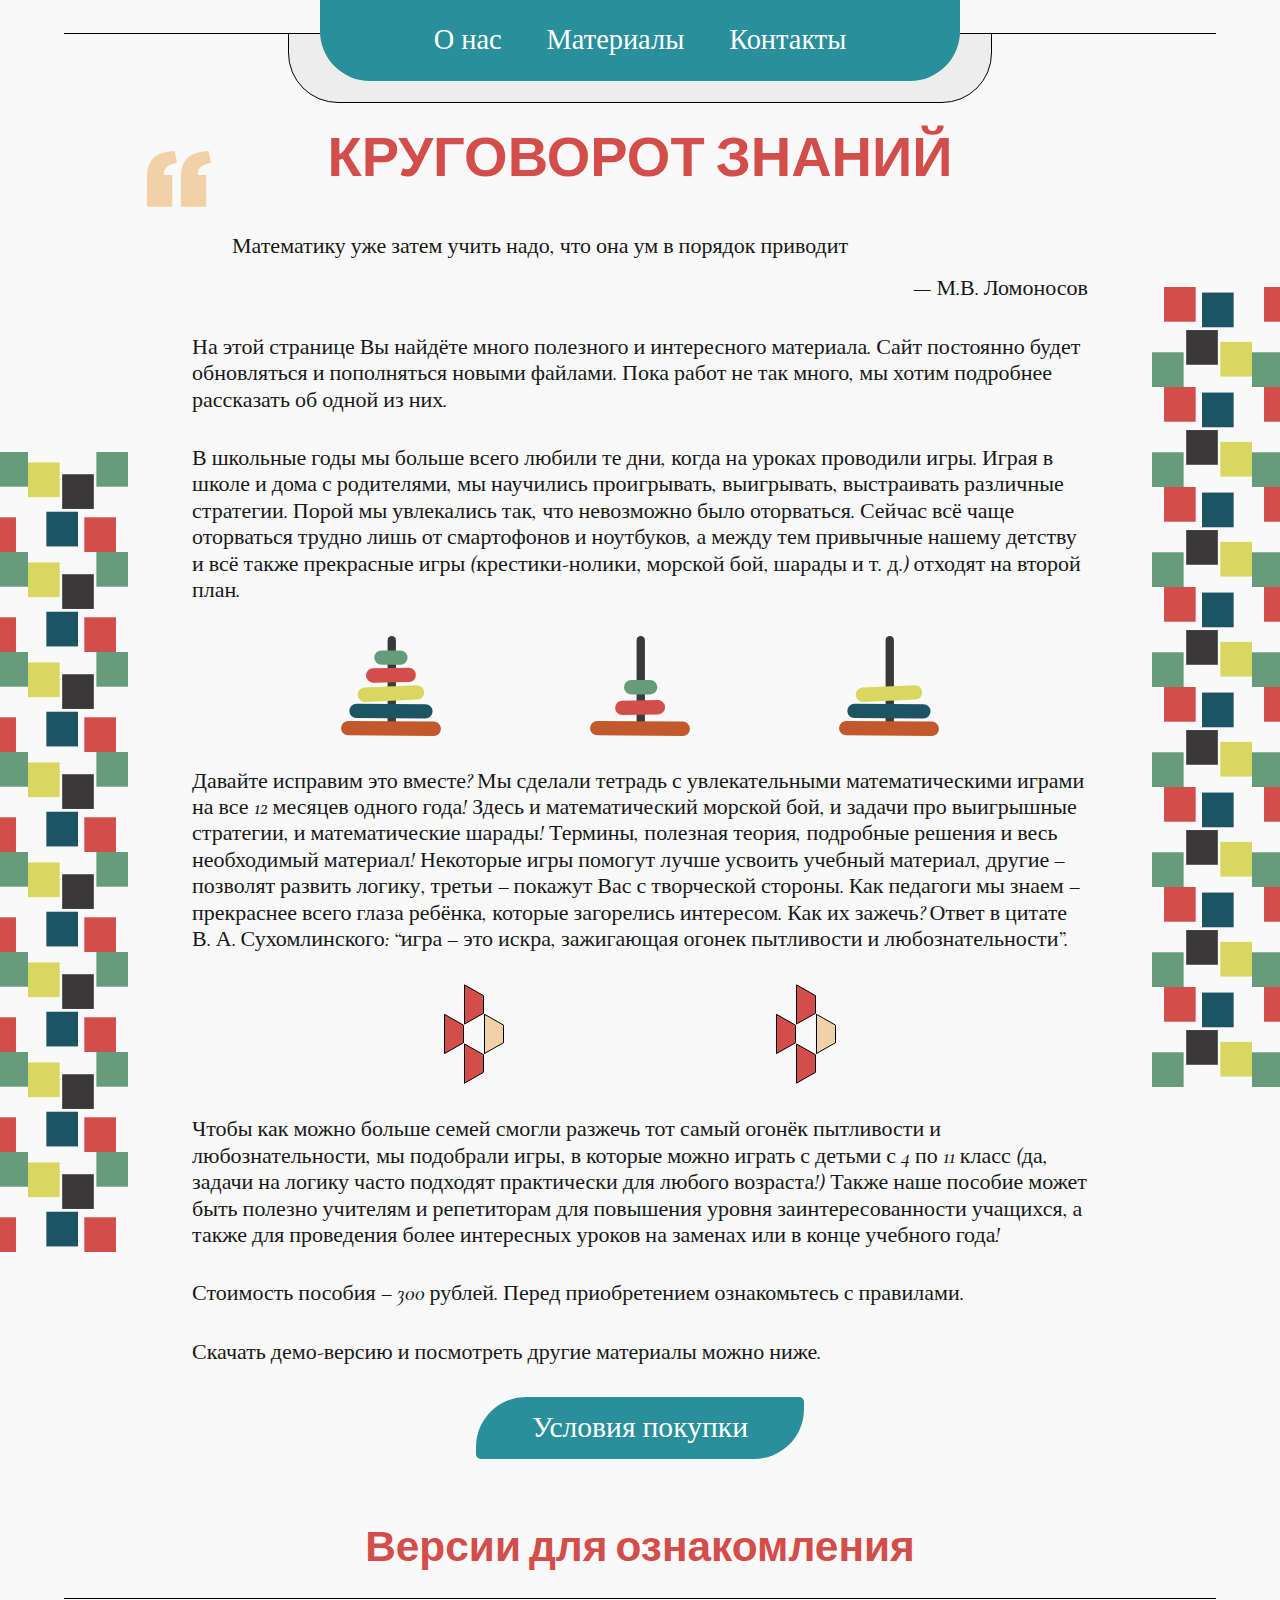
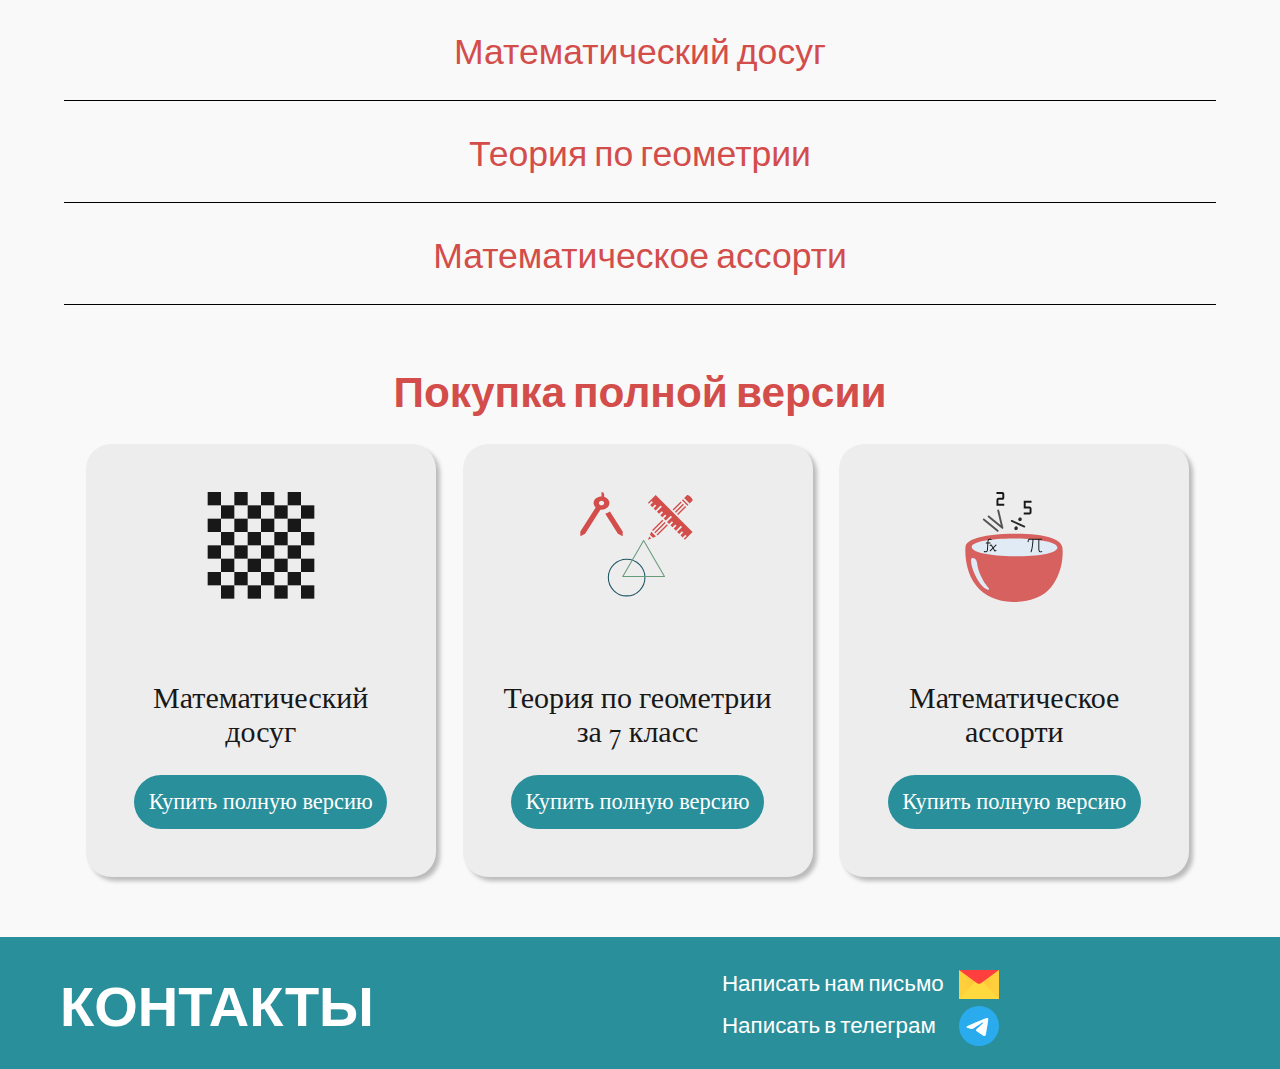
<file: product.html>
<!DOCTYPE html>
<html lang="ru, en">
<head>
  <meta charset="UTF-8">
  <meta name="viewport" content="width=device-width, initial-scale=1.0">
  <meta name="yandex-verification" content="fe86a9b0353e3607"/>
  <meta name="google-site-verification" content="FUcq02Da7IdG1cM598USEw3ia6Rcg7hUcxEe0MeNn3c"/>
  <meta name="keywords" content="Математика, геометрия, тренажёры по математике, тренажеры по геометрии, математические игры, методические рекомендации, материалы для учителей, математический досуг">
  <meta name="description" content="Добро пожаловать в круговорот математических знаний! Здесь Вы найдёте интересные математические задачи, игры, теорию по геометрии и методические разработки по математике">
  <meta property="og:title" content="Круговорт знаний">
  <meta property="og:description" content="Добро пожаловать в круговорот математических знаний! Здесь Вы найдёте интересные математические задачи, игры, теорию по геометрии и методические разработки по математике">
  <meta property="og:image" content="">
  <meta property="og:url" content="">
  <title>Круговорт знаний. Материалы</title>
  <link rel="stylesheet" href="css/product_style.css">
  <script defer src="js/product.min.js"></script>
</head>
<body>
  <header class="header scroll">
    <div class="header__container">
      <nav class="header__nav">
        <menu class="nav__menu">
          <li class="menu__item"><a href="index.html" class="menu__link" target="_blank">О нас</a></li>
          <li class="menu__item"><a href="#product" class="menu__link">Материалы</a></li>
          <li class="menu__item"><a href="#contacts-us" class="menu__link">Контакты</a></li>
        </menu>
      </nav>
    </div>
  </header>

  <main class="main scroll">
    <section class="main__container_productpage">
      <div class="main__content-container_productpage">
        <h1 class="main__title main__title_productpage">КРУГОВОРОТ ЗНАНИЙ</h1>
        <blockquote class="main__quote">
          <p class="main__text main__text_quote">Математику уже затем учить надо, что она ум в порядок приводит</p>
        </blockquote>
        <p class="main__text qoute__author">&#8212 М.В. Ломоносов</p>
        <p class="main__text">На этой странице Вы найдёте много полезного и интересного материала. Сайт постоянно будет обновляться и пополняться новыми файлами. Пока работ не так много, мы хотим подробнее рассказать об одной из них.</p>
        <p class="main__text">В школьные годы мы больше всего любили те дни, когда на уроках проводили игры. Играя в школе и дома с родителями, мы научились проигрывать, выигрывать, выстраивать различные стратегии. Порой мы увлекались так, что невозможно было оторваться. Сейчас всё чаще оторваться трудно лишь от смартофонов и ноутбуков, а между тем привычные нашему детству и всё также прекрасные игры (крестики-нолики, морской бой, шарады и т. д.) отходят на второй план.</p>
        <div class="main__separator_container main__separator_productpage">
          <div class="separator__piramid_1"></div>
          <div class="separator__piramid_2"></div>
          <div class="separator__piramid_3"></div>
        </div>
        <p class="main__text">Давайте исправим это вместе?  Мы сделали тетрадь с увлекательными математическими играми на все 12 месяцев одного года! Здесь и математический морской бой, и задачи про выигрышные стратегии, и математические шарады! Термины, полезная теория, подробные решения и весь необходимый материал!  Некоторые игры помогут лучше усвоить учебный материал, другие – позволят развить логику, третьи – покажут Вас с творческой стороны. Как педагоги мы знаем – прекраснее всего глаза ребёнка, которые загорелись интересом. Как их зажечь? Ответ в цитате В. А. Сухомлинского: <q>игра – это искра, зажигающая огонек пытливости и любознательности</q>.</p>
          <div class="main__separator_container main__separator_productpage">
            <div class="separator__plane"></div>
            <div class="separator__plane"></div>
          </div>
        <p class="main__text">Чтобы как можно больше семей смогли разжечь тот самый огонёк пытливости и любознательности, мы подобрали игры, в которые можно играть с детьми с 4 по 11 класс (да, задачи на логику часто подходят практически для любого возраста!) Также наше пособие может быть полезно учителям и репетиторам для повышения уровня заинтересованности учащихся, а также для проведения более интересных уроков на заменах или в конце учебного года!</p>
        <p class="main__text">Стоимость пособия – 300 рублей. Перед приобретением ознакомьтесь с правилами.</p>
        <p class="main__text">Скачать демо-версию и посмотреть другие материалы можно ниже.</p>
        <div class="btn__container">
          <button class="main__btn modal__open" data-modal-open="modal-1">Условия покупки</button>
        </div>
      </div>
    </section>
    <div class="product__decor product__decor_right"></div>
    <div class="product__decor product__decor_left"></div>
  </main>
  
  <section class="review scroll">
    <div class="review__container">
      <h2 class="review__title">Версии для ознакомления</h2>
      <div class="review__content">
        <div class="review__chapter">
          <button class="review__btn" aria-hidden="true" data-open-accordion="accordion-1">Математический досуг</button>
          <div class="accordion" data-accordion="accordion-1">
            <ul class="chapter__list">
              <li class="chapter__item"><a class="chapter__link" href="files/демо_версия_математического_досуга.pdf" target="_blank">1. Демо-версия "Математического досуга"</a></li> 
            </ul>
          </div>
        </div>
        <div class="review__chapter">
          <button class="review__btn" aria-hidden="true" data-open-accordion="accordion-2">Теория по геометрии</button>
          <div class="accordion" data-accordion="accordion-2">
            <ul class="chapter__list">
              <li class="chapter__item"><a class="chapter__link" href="files/Демо-версия. Теория по геометрии для 7 класса.pdf" target="_blank">1. Демо-версия. Теория по геометрии для 7 класса</a></li>
              <li class="chapter__item"><a class="chapter__link" href="files/Демо-версия. Теория по геометрии для классов математической вертикали.pdf" target="_blank">2. Демо-версия. Теория по геометрии (7 класс) для классов математической вертикали</a></li>
            </ul>
          </div>
        </div>
        <div class="review__chapter">
          <button class="review__btn btn_border-bottom" aria-hidden="true" data-open-accordion="accordion-3">Математическое ассорти</button>
          <div class="accordion" data-accordion="accordion-3">
            <ul class="chapter__list">
              <li class="chapter__item"><a class="chapter__link" href="files/Задачи по геометрии. Площадь.pdf" target="_blank">1. Задачи по геометрии. Площадь</a></li>
              <li class="chapter__item"><a class="chapter__link" href="files/Математическое ассорти.pdf" target="_blank">2. Математическое ассорти</a></li>
            </ul>
          </div>
        </div>
      </div>
    </div>
  </section>

  <section class="product scroll" id="product">
    <div class="product__container">
      <div class="product__header">
        <h2 class="product__header-title">Покупка полной версии</h2>
      </div>
      <div class="product__card-container">
        <div class="product__card">
          <div class="card__content">
            <div class="card__icon icon__chess"></div>
            <p class="card__text card__text_productpage text">Математический досуг</p>
            <button class="product__btn modal__open" data-modal-open="modal-2">Купить полную версию</button>
          </div>
        </div>
        <div class="product__card">
          <div class="card__content">
            <div class="card__icon icon__geometry"></div>
            <p class="card__text card__text_productpage text">Теория по геометрии за 7 класс</p>
            <button class="product__btn modal__open" data-modal-open="modal-3">Купить полную версию</button>
          </div>
        </div>
        <div class="product__card">
          <div class="card__content">
            <div class="card__icon icon__bowlofmath"></div>
            <p class="card__text card__text_productpage text">Математическое ассорти</p>
            <button class="product__btn modal__open" data-modal-open="modal-4">Купить полную версию</button>
          </div>
        </div>
      </div>
    </div>
  </section>
  
  <div class="modal__wrapper" data-modal="modal-1">
    <div class="modal__window">
      <button class="modal__close">
        <svg class="btn__effect" width="42" height="42" viewbox="0 0 42 42" fill="none">
          <path id="btn__close" opacity="0.5" d="M1 21C1 11.572 1 6.858 3.928 3.928C6.86 1 11.572 1 21 1C30.428 1 35.142 1 38.07 3.928C41 6.86 41 11.572 41 21C41 30.428 41 35.142 38.07 38.07C35.144 41 30.428 41 21 41C11.572 41 6.858 41 3.928 38.07C1 35.144 1 30.428 1 21Z" stroke="#D34D4A" stroke-width="1.5"/>
          <path class="cross" d="M26 16L16 26M16 16L26 26" stroke="#D34D4A" stroke-width="1.5" stroke-linecap="round"/>
        </svg>
      </button>
      <div class="modal__content">
        <p class="modal__text text">Рядом с каждым пособием Вы найдёте информацию об оплате (стоимость, номер карты и условия).</p>
        <p class="modal__text text">После оплаты в ответ на высланный Вами чек мы отправить купленное пособие в формате pdf, а также чек об оплате покупки (мы платим налоги!). Вопросы, предложения и обратную связь также можно писать нам в телеграм. </p>
        <div class="warning__point__container">
          <div class="warning__point"></div>
          <div class="warning__point"></div>
          <div class="warning__point"></div>
        </div>
        <div class="modal__warning_container">
          <p class="modal__text text">Обращаем Ваше внимание, что  распространение материалов третьим лицам запрещено.</p>
        </div>
      </div>
    </div>
  </div>

  <div class="modal__wrapper" data-modal="modal-2">
    <div class="modal__window">
      <button class="modal__close">
        <svg class="btn__effect" width="42" height="42" viewbox="0 0 42 42" fill="none">
          <use href="#btn__close"></use>
          <path class="cross" d="M26 16L16 26M16 16L26 26" stroke="#D34D4A" stroke-width="1.5" stroke-linecap="round"/>
        </svg>
      </button>
      <div class="modal__content modal__coontent_buy">
        <p class="modal__title modal__text">Чтобы купить полную версию математического досуга, надо:</p>
        <ol class="modal__list">
          <li class="list__item modal__text">1) Перевести по номеру карты 2202 2009 7750 3505 сумму в размере 300 рублей;</li>
          <li class="list__item modal__text">2) Нажать на кнопку "сохранить чек" и отправить его в телеграм <a href="https://t.me/vapromyslova" class="modal__text_link" target="_blank">@vapromyslova</a>. На чеке должно быть видно имя-отчество покупателя и отправителя; </li>
          <li class="list__item modal__text">3) Вместе с чеком написать словосочетание "математический досуг"; </li>
          <li class="list__item modal__text">4) В течение 24 часов после оплаты покупки в ответном письме Вы получите файл с полной версией тетради. Играйте с удовольствием! </li>
          <li class="list__item modal__text">5) При отсутствии телеграма отправить чек и словосочетание "математический досуг" можно на почту <a class="modal__text_link" href="mailto:valeria.promyslova@yandex.ru" target="_blank">valeria.promyslova@yandex.ru</a></li>
        </ol>
      </div>
    </div>
  </div>

  <div class="modal__wrapper" data-modal="modal-3">
    <div class="modal__window">
      <button class="modal__close">
        <svg class="btn__effect" width="42" height="42" viewbox="0 0 42 42" fill="none">
          <use href="#btn__close"></use>
          <path class="cross" d="M26 16L16 26M16 16L26 26" stroke="#D34D4A" stroke-width="1.5" stroke-linecap="round"/>
        </svg>
      </button>
      <div class="modal__content modal__coontent_buy">
        <p class="modal__title modal__text">Чтобы купить полную версию теории по геометрии за 7 класс или теорию по геометрии за 7 класс для математической вертикали, надо: </p>
        <ol class="modal__list">
          <li class="list__item modal__text">1) Перевести по номеру карты 2202 2009 7750 3505 сумму в размере 200 рублей за теорию по геометрии для математической вертикали, или 150 рублей за теорию по геометрии;</li>
          <li class="list__item modal__text">2) Нажать на кнопку "сохранить чек" и отправить его в телеграм  <a href="https://t.me/vapromyslova" class="modal__text_link" target="_blank">@vapromyslova</a>. На чеке должно быть видно имя-отчество покупателя и отправителя; </li>
          <li class="list__item modal__text">3) Вместе с чеком написать словосочетания "теория по геометрии за 7 класс" или "теория по геометрии за 7 класс для МВ" (если вы хотите приобрести её); </li>
          <li class="list__item modal__text">4)  В течение 24 часов после оплаты покупки в ответном письме Вы получите файл с полной версией теории. Учите с удовольствием!  </li>
          <li class="list__item modal__text">5) При отсутствии телеграма отправить чек и словосочетания "теория по геометрии за 7 класс" или "теория по геометрии за 7 класс для МВ" можно на почту <a class="modal__text_link" href="mailto:valeria.promyslova@yandex.ru" target="_blank">valeria.promyslova@yandex.ru</a></li>
        </ol>
      </div>
    </div>
  </div>

  <div class="modal__wrapper" data-modal="modal-4">
    <div class="modal__window">
      <button class="modal__close">
        <svg class="btn__effect" width="42" height="42" viewbox="0 0 42 42" fill="none">
          <use href="#btn__close"></use>
          <path class="cross" d="M26 16L16 26M16 16L26 26" stroke="#D34D4A" stroke-width="1.5" stroke-linecap="round"/>
        </svg>
      </button>
      <div class="modal__content_empty">
        Раздел находится в разработке
      </div>
    </div>
  </div>

  <footer class="footer scroll" id="contacts-us">
    <div class="footer__container">
      <h2 class="footer__title">КОНТАКТЫ</h2>
      <ul class="footer__contacts-list">
        <li class="contacts__item">
          <a href="mailto:valeria.promyslova@yandex.ru" class="contacts__link">Написать нам письмо <span class="contacts__icon-Y"><img src="img/svg/Ymail.svg" alt="Иконка Яндекс почты"></span></a>
        </li>
        <li class="contacts__item">
          <a href="https://t.me/vapromyslova" class="contacts__link" target="_blank">Написать в телеграм <span class="contacts__icon-T"><img src="img/svg/telegram.svg" alt="Иконка Телеграма"></span></a>
        </li>
      </ul>
    </div>
  </footer>
</body>
</html>
</file>
<file: css/product_style.css>
@font-face {
  font-family: "Dela Gothic";
  src: local("delagothicone-regular") url("../font/delagothicone-regular-webfont.woff2") format("woff2"), url("../font/delagothicone-regular-webfont.woff") format("woff");
  font-display: swap;
}
@font-face {
  font-family: "cormorantbold";
  src: local("cormorant-bold") url("../font/cormorant-bold-webfont.woff2") format("woff2"), url("../font/cormorant-bold-webfont.woff") format("woff");
  font-display: swap;
}
@font-face {
  font-family: "cormorantmedium";
  src: local("cormorant-medium") url("../font/cormorant-medium-webfont.woff2") format("woff2"), url("../font/cormorant-medium-webfont.woff") format("woff");
  font-display: fallback;
}
@font-face {
  font-family: "cormorantmedium_italic";
  src: local("cormorant-mediumitalic") url("../font/cormorant-mediumitalic-webfont.woff2") format("woff2"), url("../font/cormorant-mediumitalic-webfont.woff") format("woff");
  font-display: fallback;
}
/*! normalize.css v8.0.1 | MIT License | github.com/necolas/normalize.css */
/* Document
   ========================================================================== */
/**
 * 1. Correct the line height in all browsers.
 * 2. Prevent adjustments of font size after orientation changes in iOS.
 */
html {
  line-height: 1.15; /* 1 */
  -webkit-text-size-adjust: 100%; /* 2 */
}

/* Sections
   ========================================================================== */
/**
 * Remove the margin in all browsers.
 */
body {
  margin: 0;
}

/**
 * Render the `main` element consistently in IE.
 */
main {
  display: block;
}

/**
 * Correct the font size and margin on `h1` elements within `section` and
 * `article` contexts in Chrome, Firefox, and Safari.
 */
h1, h2, h3, h4, h5, h6, p, ul li, ol li {
  padding: 0;
  margin: 0;
}

ul, li {
  padding: 0;
  list-style: none;
  margin: 0;
}

/* Grouping content
   ========================================================================== */
/**
 * 1. Add the correct box sizing in Firefox.
 * 2. Show the overflow in Edge and IE.
 */
hr {
  box-sizing: content-box; /* 1 */
  height: 0; /* 1 */
  overflow: visible; /* 2 */
}

/**
 * 1. Correct the inheritance and scaling of font size in all browsers.
 * 2. Correct the odd `em` font sizing in all browsers.
 */
pre {
  font-family: monospace, monospace; /* 1 */
  font-size: 1em; /* 2 */
}

/* Text-level semantics
   ========================================================================== */
/**
 * Remove the gray background on active links in IE 10.
 */
a {
  text-decoration: none;
  background-color: transparent;
}

/**
 * 1. Remove the bottom border in Chrome 57-
 * 2. Add the correct text decoration in Chrome, Edge, IE, Opera, and Safari.
 */
abbr[title] {
  border-bottom: none; /* 1 */
  text-decoration: underline; /* 2 */
  text-decoration: underline dotted; /* 2 */
}

/**
 * Add the correct font weight in Chrome, Edge, and Safari.
 */
b,
strong {
  font-weight: bolder;
}

/**
 * 1. Correct the inheritance and scaling of font size in all browsers.
 * 2. Correct the odd `em` font sizing in all browsers.
 */
code,
kbd,
samp {
  font-family: monospace, monospace; /* 1 */
  font-size: 1em; /* 2 */
}

/**
 * Add the correct font size in all browsers.
 */
small {
  font-size: 80%;
}

/**
 * Prevent `sub` and `sup` elements from affecting the line height in
 * all browsers.
 */
sub,
sup {
  font-size: 75%;
  line-height: 0;
  position: relative;
  vertical-align: baseline;
}

sub {
  bottom: -0.25em;
}

sup {
  top: -0.5em;
}

/* Embedded content
   ========================================================================== */
/**
 * Remove the border on images inside links in IE 10.
 */
img {
  max-width: 100%;
  border-style: none;
}

/* Forms
   ========================================================================== */
/**
 * 1. Change the font styles in all browsers.
 * 2. Remove the margin in Firefox and Safari.
 */
button,
input,
optgroup,
select,
textarea {
  font-family: inherit; /* 1 */
  font-size: 100%; /* 1 */
  line-height: 1.15; /* 1 */
  margin: 0; /* 2 */
}

/**
 * Show the overflow in IE.
 * 1. Show the overflow in Edge.
 */
button,
input { /* 1 */
  overflow: visible;
}

/**
 * Remove the inheritance of text transform in Edge, Firefox, and IE.
 * 1. Remove the inheritance of text transform in Firefox.
 */
button,
select { /* 1 */
  text-transform: none;
}

/**
 * Correct the inability to style clickable types in iOS and Safari.
 */
button,
[type=button],
[type=reset],
[type=submit] {
  -webkit-appearance: button;
}

/**
 * Remove the inner border and padding in Firefox.
 */
button::-moz-focus-inner,
[type=button]::-moz-focus-inner,
[type=reset]::-moz-focus-inner,
[type=submit]::-moz-focus-inner {
  border-style: none;
  padding: 0;
}

/**
 * Restore the focus styles unset by the previous rule.
 */
button:-moz-focusring,
[type=button]:-moz-focusring,
[type=reset]:-moz-focusring,
[type=submit]:-moz-focusring {
  outline: 1px dotted ButtonText;
}

button {
  background-color: transparent;
  border: none;
}

/**
 * Correct the padding in Firefox.
 */
fieldset {
  padding: 0.35em 0.75em 0.625em;
}

/**
 * 1. Correct the text wrapping in Edge and IE.
 * 2. Correct the color inheritance from `fieldset` elements in IE.
 * 3. Remove the padding so developers are not caught out when they zero out
 *    `fieldset` elements in all browsers.
 */
legend {
  box-sizing: border-box; /* 1 */
  color: inherit; /* 2 */
  display: table; /* 1 */
  max-width: 100%; /* 1 */
  padding: 0; /* 3 */
  white-space: normal; /* 1 */
}

/**
 * Add the correct vertical alignment in Chrome, Firefox, and Opera.
 */
progress {
  vertical-align: baseline;
}

/**
 * Remove the default vertical scrollbar in IE 10+.
 */
textarea {
  overflow: auto;
}

/**
 * 1. Add the correct box sizing in IE 10.
 * 2. Remove the padding in IE 10.
 */
[type=checkbox],
[type=radio] {
  box-sizing: border-box; /* 1 */
  padding: 0; /* 2 */
}

/**
 * Correct the cursor style of increment and decrement buttons in Chrome.
 */
[type=number]::-webkit-inner-spin-button,
[type=number]::-webkit-outer-spin-button {
  height: auto;
}

/**
 * 1. Correct the odd appearance in Chrome and Safari.
 * 2. Correct the outline style in Safari.
 */
[type=search] {
  -webkit-appearance: textfield; /* 1 */
  outline-offset: -2px; /* 2 */
}

/**
 * Remove the inner padding in Chrome and Safari on macOS.
 */
[type=search]::-webkit-search-decoration {
  -webkit-appearance: none;
}

/**
 * 1. Correct the inability to style clickable types in iOS and Safari.
 * 2. Change font properties to `inherit` in Safari.
 */
::-webkit-file-upload-button {
  -webkit-appearance: button; /* 1 */
  font: inherit; /* 2 */
}

/* Interactive
   ========================================================================== */
/*
 * Add the correct display in Edge, IE 10+, and Firefox.
 */
details {
  display: block;
}

/*
 * Add the correct display in all browsers.
 */
summary {
  display: list-item;
}

/* Misc
   ========================================================================== */
/**
 * Add the correct display in IE 10+.
 */
template {
  display: none;
}

/**
 * Add the correct display in IE 10.
 */
[hidden] {
  display: none;
}

menu {
  margin: 0;
  padding: 0;
}

.main::before {
  content: "";
  width: 90%;
  border-top: solid 1px #000;
  position: absolute;
  top: -48px;
  left: 5%;
}

.main::after {
  content: "";
  width: max(320px, 55%);
  height: 70px;
  border: 1px solid #000;
  border-radius: 0 0 50px 50px;
  position: absolute;
  background-color: #EDEDED;
  top: -48px;
}
@media (max-width: 1920px) {
  .main::after {
    left: 22.5%;
  }
}
@media (max-width: 580px) {
  .main::after {
    left: calc(50% - 160px);
  }
}

.main__content-container {
  width: 70%;
}

.main__content-container {
  padding-top: 40px;
  padding-bottom: 1.5rem;
}

.main__separator {
  aspect-ratio: 1/1;
}
@media (max-width: 1920px) {
  .main__separator {
    width: 100px;
  }
}
@media (max-width: 648px) {
  .main__separator {
    width: 56px;
  }
}
@media (max-width: 1920px) {
  .main__separator {
    background-size: 100px 100px;
  }
}
@media (max-width: 648px) {
  .main__separator {
    background-size: 56px 56px;
  }
}

html {
  font-size: 1em;
}

*,
*::before,
*::after {
  box-sizing: border-box;
}

body {
  background-color: #F9F9F9;
}
body.locked {
  overflow: hidden;
}

blockquote {
  margin-right: 0;
}

.header__container,
.footer {
  background-color: #298F9B;
}

.header,
.main,
.about,
.product,
.transition__container,
.contacts__item,
.main__content-container_productpage,
.accordion {
  position: relative;
}

.menu__link,
.transition__link,
.contacts__link {
  display: block;
}

.header__container {
  margin: 0 auto;
}

.main,
.about,
.product,
.transition,
.review {
  margin-bottom: 60px;
}
@media (max-width: 1200px) {
  .main,
  .about,
  .product,
  .transition,
  .review {
    margin-bottom: 40px;
  }
}
@media (max-width: 428px) {
  .main,
  .about,
  .product,
  .transition,
  .review {
    margin-bottom: 30px;
  }
}

.about__container,
.product__container {
  padding-left: 5%;
  padding-right: 5%;
}

.nav__menu,
.main__container,
.main__separator_container,
.about__container,
.product__header,
.product__card-container,
.transition__container,
.footer__container {
  display: flex;
  flex-direction: row;
  justify-content: center;
  align-items: center;
}

.nav__menu,
.main__separator_container,
.product__card-container,
.product__header {
  justify-content: space-evenly;
}

.main__content-container,
.transition__content,
.review__container,
.review__chapter {
  display: flex;
  flex-direction: column;
  justify-content: center;
  align-items: center;
}

.main__title,
.main__slogan,
.main__description,
.card__text {
  text-align: center;
}

@media (max-width: 1920px) {
  .about__container,
  .footer__container,
  .product__header {
    flex-direction: row;
  }
}
@media (max-width: 1200px) {
  .about__container,
  .footer__container,
  .product__header {
    flex-direction: column;
  }
}

h1,
h2,
.main__slogan,
.title__highlight,
.transition__text,
.contacts__link,
.product__header-title,
.review__title,
.review__btn {
  font-family: "Dela Gothic", "Centary Gothic", sans-serif;
  color: #D34D4A;
}

.text,
.chapter__link {
  font-family: "cormorantmedium", "Times New Roman", serif;
  color: #181818;
}

.main__text {
  font-family: "cormorantmedium_italic", "Times New Roman", serif;
  color: #181818;
}

.transition__link,
.main__btn {
  font-family: "cormorantbold", "Times New Roman", serif;
  color: #fff;
}

.footer__title,
.contacts__link {
  color: #fff;
}

.menu__link,
.main__description,
.transition__link,
.transition__text,
.main__text {
  font-size: calc(14px + 18 * ((100vw - 320px) / (1520 - 320)));
}

.main__description {
  line-height: 150%;
}

.main__title {
  font-size: calc(24px + 40 * ((100vw - 320px) / (1520 - 320)));
}

.main__slogan,
.review__btn {
  font-size: calc(18px + 22 * ((100vw - 320px) / (1520 - 320)));
}

.about__text {
  font-size: calc(14px + 4 * ((100vw - 320px) / (1520 - 320)));
  line-height: 160%;
}

.product__header-title,
.review__title {
  font-size: calc(20px + 28 * ((100vw - 320px) / (1520 - 320)));
}

@media (max-width: 1920px) {
  .card__text {
    font-size: 30px;
  }
}
@media (max-width: 1200px) {
  .card__text {
    font-size: 20px;
  }
}

.footer__title {
  font-size: calc(24px + 40 * ((100vw - 320px) / (1520 - 320)));
}

.contacts__link {
  font-size: calc(16px + 8 * ((100vw - 320px) / (1520 - 320)));
}

.main__text,
.chapter__link,
.modal__text {
  font-size: calc(14px + 10 * ((100vw - 320px) / (1520 - 320)));
}
@media (max-width: 1920px) {
  .main__text,
  .chapter__link,
  .modal__text {
    line-height: 120%;
  }
}
@media (max-width: 860px) {
  .main__text,
  .chapter__link,
  .modal__text {
    line-height: 156%;
  }
}

.header {
  z-index: 1;
}

.header__container {
  padding: calc(24px + 56 * ((100vw - 320px) / (1520 - 320)));
  border-radius: 0 0 50px 50px;
  padding-top: 1.5em;
  padding-bottom: 1.5em;
}
@media (max-width: 1920px) {
  .header__container {
    width: min(50%, 50% + 1vw);
  }
}
@media (max-width: 1000px) {
  .header__container {
    width: max(320px, 50% + 1vw);
  }
}

.menu__link {
  color: white;
  transition: color 0.2s ease-out;
}
.menu__link:hover {
  color: #FFE478;
}
.menu__link:focus-visible {
  border: 1px solid #FFE478;
}
.menu__link:active {
  color: #FFCC00;
}

.footer__container {
  justify-content: flex-start;
  padding: 16px 60px;
}

@media (max-width: 1920px) {
  .footer__title {
    padding-right: 30%;
  }
}
@media (max-width: 1200px) {
  .footer__title {
    padding-right: 0;
  }
}

.footer__contacts-list {
  padding: 16px 0 16px;
}

.contacts__item:nth-child(2) {
  padding-top: 1rem;
}

.contacts__link:first-child {
  padding-right: 15px;
}

.contacts__icon-Y {
  position: absolute;
  left: 100%;
  width: 40px;
  height: 24px;
}
@media (max-width: 1920px) {
  .contacts__icon-Y {
    top: calc(50% - 12px);
  }
}
@media (max-width: 1200px) {
  .contacts__icon-Y {
    top: calc(50% - 12px);
  }
}

.contacts__icon-T {
  position: absolute;
  left: 100%;
  width: 40px;
  height: 40px;
}
@media (max-width: 1920px) {
  .contacts__icon-T {
    top: calc(50% - 10px);
  }
}
@media (max-width: 1200px) {
  .contacts__icon-T {
    top: calc(50% - 6px);
  }
}

.contacts__link {
  color: white;
  transition: color 0.2s ease-out;
}
.contacts__link:hover {
  color: #FFE478;
}
.contacts__link:focus-visible {
  border: 1px solid #FFE478;
}
.contacts__link:active {
  color: #FFCC00;
}

.hidden {
  display: none;
}

@media (max-width: 1920px) {
  .main__title_productpage,
  .main__text:nth-child(n+2),
  .main__separator_productpage {
    padding-bottom: 2rem;
  }
}
@media (max-width: 1200px) {
  .main__title_productpage,
  .main__text:nth-child(n+2),
  .main__separator_productpage {
    padding-bottom: 1.5rem;
  }
}

.main__content-container_productpage {
  margin: 0 auto;
  width: 70%;
  padding-top: 40px;
}

.main__quote::before {
  content: "";
  background: url(../img/svg/quotes.svg) no-repeat;
  width: 64px;
  aspect-ratio: 1/1;
  position: absolute;
  top: 5%;
  left: -5%;
}
@media (max-width: 1200px) {
  .main__quote::before {
    width: 48px;
  }
}
@media (max-width: 860px) {
  .main__quote::before {
    width: 32px;
  }
}
@media (max-width: 1200px) {
  .main__quote::before {
    background-size: 48px 48px;
  }
}
@media (max-width: 860px) {
  .main__quote::before {
    background-size: 32px 32px;
  }
}

.qoute__author {
  text-align: right;
}

.btn__container {
  display: flex;
  justify-content: center;
}

.main__separator {
  background: url(../img/svg/squares.svg) no-repeat;
}

.separator__piramid_1 {
  background: url(../img/svg/piramid_03.svg) no-repeat;
}

.separator__piramid_2 {
  background: url(../img/svg/piramid_02.svg) no-repeat;
}

.separator__piramid_3 {
  background: url(../img/svg/piramid_01.svg) no-repeat;
}

.separator__plane {
  background: url(../img/svg/plane.svg) no-repeat;
}

.separator__piramid_1,
.separator__piramid_2,
.separator__piramid_3,
.separator__plane,
.warning__point {
  aspect-ratio: 1/1;
}
@media (max-width: 1920px) {
  .separator__piramid_1,
  .separator__piramid_2,
  .separator__piramid_3,
  .separator__plane,
  .warning__point {
    width: 100px;
  }
}
@media (max-width: 648px) {
  .separator__piramid_1,
  .separator__piramid_2,
  .separator__piramid_3,
  .separator__plane,
  .warning__point {
    width: 56px;
  }
}
@media (max-width: 1920px) {
  .separator__piramid_1,
  .separator__piramid_2,
  .separator__piramid_3,
  .separator__plane,
  .warning__point {
    background-size: 100px 100px;
  }
}
@media (max-width: 648px) {
  .separator__piramid_1,
  .separator__piramid_2,
  .separator__piramid_3,
  .separator__plane,
  .warning__point {
    background-size: 56px 56px;
  }
}

.product__decor {
  background: url(../img/svg/squares.svg) repeat;
  width: 10%;
  height: 800px;
  position: absolute;
}
@media (max-width: 1920px) {
  .product__decor {
    background-size: 100px 100px;
  }
}
@media (max-width: 860px) {
  .product__decor {
    background-size: 48px 48px;
  }
}

.product__decor_right {
  top: 15%;
  right: 0;
}

.product__decor_left {
  bottom: 15%;
  left: 0;
  transform: rotate(180deg);
}

.icon__chess {
  background: url(../img/svg/product_icon_02.svg) no-repeat;
  width: 64px;
  height: 64px;
}

.icon__geometry {
  background: url(../img/svg/product_icon_03.svg) no-repeat;
  width: 109px;
  height: 104px;
}

.icon__bowlofmath {
  background: url(../img/svg/product_icon_01.svg) no-repeat;
  width: 100px;
  height: 120px;
}

.product__btn {
  border-radius: 50px;
}

.card__text_productpage {
  padding-bottom: 24px;
}

.product-card-container_grid {
  display: grid;
  grid-template-columns: repeat(3, 1fr);
  gap: 1rem;
}

.review__title {
  padding-bottom: 30px;
}

.review__btn {
  width: 90vw;
  padding: 30px;
  border-top: 1px solid #000;
}
.review__btn:hover {
  background-color: #298F9B;
  color: white;
}
.review__btn:active {
  background-color: rgba(41, 143, 155, 0.5);
}
.review__btn:focus {
  background-color: #298F9B;
  color: white;
}

.btn_border-bottom {
  border-bottom: 1px solid #000;
}

.chapter__item {
  padding: 16px 32px 16px;
}

.chapter__link {
  text-decoration: underline;
}

.accordion {
  display: grid;
  grid-template-rows: 0fr;
  transition: grid-template-rows 0.5s;
  align-self: start;
}

.accordion > ul {
  overflow: hidden;
}

.accordion.open {
  grid-template-rows: 1fr;
}

.product__card {
  background-color: #EDEDED;
  border-radius: 25px;
  box-shadow: 4px 4px 4px 0 rgba(0, 0, 0, 0.25);
  margin-top: 30px;
  margin-right: 5px;
  padding-top: calc(40px + 10 * ((100vw - 320px) / (1520 - 320)));
  padding-bottom: calc(40px + 10 * ((100vw - 320px) / (1520 - 320)));
  padding-right: calc(15px + 17 * ((100vw - 320px) / (1520 - 320)));
  padding-left: calc(15px + 17 * ((100vw - 320px) / (1520 - 320)));
}
@media (max-width: 1920px) {
  .product__card {
    width: 350px;
  }
}
@media (max-width: 1200px) {
  .product__card {
    width: 300px;
  }
}
.product__card .card__content {
  display: flex;
  flex-direction: column;
  justify-content: center;
  align-items: center;
}
.product__card .card__icon {
  background-repeat: no-repeat;
}
@media (max-width: 1920px) {
  .product__card .card__icon {
    width: 140px;
  }
}
@media (max-width: 1200px) {
  .product__card .card__icon {
    width: 100px;
  }
}
@media (max-width: 1920px) {
  .product__card .card__icon {
    height: 110px;
  }
}
@media (max-width: 1200px) {
  .product__card .card__icon {
    height: 80px;
  }
}
@media (max-width: 1920px) {
  .product__card .card__icon {
    background-size: 140px 110px;
  }
}
@media (max-width: 1200px) {
  .product__card .card__icon {
    background-size: 100px 80px;
  }
}
@media (max-width: 1920px) {
  .product__card .card__text {
    padding-top: 80px;
  }
}
@media (max-width: 1200px) {
  .product__card .card__text {
    padding-top: 40px;
  }
}

.main__btn,
.transition__btn,
.product__btn {
  border-radius: 50px 5px 50px 5px;
  background-color: #298F9B;
  color: white;
  transition: background-color 0.1s ease-out, box-shadow 0.1s ease-out;
  padding-top: 0.875rem;
  padding-bottom: 0.875rem;
}
.main__btn:hover,
.transition__btn:hover,
.product__btn:hover {
  background-color: #45A5B0;
  box-shadow: 0 2px 4px 0 rgba(0, 0, 0, 0.25);
}
.main__btn:focus-visible,
.transition__btn:focus-visible,
.product__btn:focus-visible {
  background-color: #298F9B;
  border: 2px solid #3C4063 inset;
}
.main__btn:active,
.transition__btn:active,
.product__btn:active {
  background-color: #0E555E;
  box-shadow: inset 0 2px 4px 0 rgba(0, 0, 0, 0.25);
}

.main__btn {
  font-size: calc(20px + 12 * ((100vw - 320px) / (1520 - 320)));
  padding-left: calc(24px + 40 * ((100vw - 320px) / (1520 - 320)));
  padding-right: calc(24px + 40 * ((100vw - 320px) / (1520 - 320)));
}

.transition__btn {
  font-size: calc(14px + 18 * ((100vw - 320px) / (1520 - 320)));
  padding-left: calc(14px + 50 * ((100vw - 320px) / (1520 - 320)));
  padding-right: calc(14px + 50 * ((100vw - 320px) / (1520 - 320)));
}

.product__btn {
  font-size: calc(16px + 8 * ((100vw - 320px) / (1520 - 320)));
  border-radius: 50px;
  padding: calc(8px + 8 * ((100vw - 320px) / (1520 - 320)));
}

@media (max-width: 1200px) {
  .footer__container {
    justify-content: center;
  }
  .contacts__icon-Y {
    width: 32px;
    height: 16px;
  }
  .contacts__icon-T {
    width: 24px;
    height: 24px;
  }
}
@media (max-width: 860px) {
  .product__card-container {
    flex-wrap: wrap;
    justify-content: center;
    align-items: center;
  }
}
@media (max-width: 428px) {
  .main__decor {
    display: none;
  }
  .about__article {
    padding: 1.5rem 1.875rem 0;
  }
  .contacts__icon-Y {
    width: 32px;
    height: 16px;
  }
}
.modal__wrapper {
  position: fixed;
  top: 0;
  left: 0;
  width: 100%;
  height: 100%;
  z-index: 5;
  background: rgba(0, 0, 0, 0.5);
  overflow-y: auto;
  visibility: hidden;
  opacity: 0;
  transition: opacity 0.4s, visibility 0.4s;
}

.modal__window {
  position: relative;
  width: 70%;
  border-radius: 25px;
  background-color: #F9F9F9;
  top: 5%;
  margin: 0 auto;
  transform: scale(0);
  transition: transform 0.8s;
}

.modal__window::before {
  content: "";
  background: url(../img/svg/modal_decor.svg) no-repeat;
  position: absolute;
  top: 0;
  left: 0;
}
@media (max-width: 1920px) {
  .modal__window::before {
    width: 170px;
  }
}
@media (max-width: 860px) {
  .modal__window::before {
    width: 100px;
  }
}
@media (max-width: 1920px) {
  .modal__window::before {
    height: 110px;
  }
}
@media (max-width: 860px) {
  .modal__window::before {
    height: 60px;
  }
}
@media (max-width: 1920px) {
  .modal__window::before {
    background-size: 170px 100px;
  }
}
@media (max-width: 860px) {
  .modal__window::before {
    background-size: 100px 60px;
  }
}

.modal__window::after {
  content: "";
  background: url(../img/svg/modal_decor.svg) no-repeat;
  position: absolute;
  bottom: 0;
  right: 0;
  transform: rotate(180deg);
}
@media (max-width: 1920px) {
  .modal__window::after {
    width: 170px;
  }
}
@media (max-width: 860px) {
  .modal__window::after {
    width: 100px;
  }
}
@media (max-width: 1920px) {
  .modal__window::after {
    height: 110px;
  }
}
@media (max-width: 860px) {
  .modal__window::after {
    height: 60px;
  }
}
@media (max-width: 1920px) {
  .modal__window::after {
    background-size: 170px 100px;
  }
}
@media (max-width: 860px) {
  .modal__window::after {
    background-size: 100px 60px;
  }
}

.modal__content {
  padding-top: calc(60px + 30 * ((100vw - 320px) / (1520 - 320)));
  padding-left: calc(15px + 65 * ((100vw - 320px) / (1520 - 320)));
  padding-right: calc(15px + 65 * ((100vw - 320px) / (1520 - 320)));
  overflow: auto;
}

.modal__coontent_buy {
  padding-bottom: calc(30px + 30 * ((100vw - 320px) / (1520 - 320)));
}

.modal__text {
  padding-bottom: 1rem;
}
@media (max-width: 1920px) {
  .modal__text {
    line-height: 150%;
  }
}
@media (max-width: 860px) {
  .modal__text {
    line-height: 120%;
  }
}

.modal__text_link {
  background-color: #FFE478;
  color: #181818;
  font-weight: bold;
}

.warning__point__container {
  display: flex;
  justify-content: space-evenly;
}

.warning__point {
  background: url(../img/svg/modal_warning_point.svg) no-repeat;
  aspect-ratio: 1/1;
}
@media (max-width: 1920px) {
  .warning__point {
    width: 56px;
  }
}
@media (max-width: 860px) {
  .warning__point {
    width: 32px;
  }
}
@media (max-width: 1920px) {
  .warning__point {
    background-size: 56px 56px;
  }
}
@media (max-width: 860px) {
  .warning__point {
    background-size: 32px 32px;
  }
}

.modal__warning_container {
  width: 70%;
  background-color: #EDEDED;
  padding: calc(15px + 25 * ((100vw - 320px) / (1520 - 320)));
  text-align: center;
  margin: 0 auto;
}
@media (max-width: 1920px) {
  .modal__warning_container {
    border-radius: 25px 25px 0 0;
  }
}
@media (max-width: 860px) {
  .modal__warning_container {
    border-radius: 10px 10px 0 0;
  }
}

.modal__wrapper.open {
  visibility: visible;
  opacity: 1;
}

.modal__wrapper.open .modal__window {
  transform: scale(1);
}

.modal__close {
  position: absolute;
  background-color: transparent;
  border: none;
  right: 2%;
  top: 2%;
  cursor: pointer;
}

.btn__effect:hover,
.btn__effect:hover .cross {
  fill: #D34D4A;
  stroke: white;
}

.modal__list {
  padding: 0;
}

.modal__content_empty {
  padding: 60px;
  text-align: center;
  font-size: calc(16px + 16 * ((100vw - 320px) / (1520 - 320)));
}/*# sourceMappingURL=product_style.css.map */
</file>
